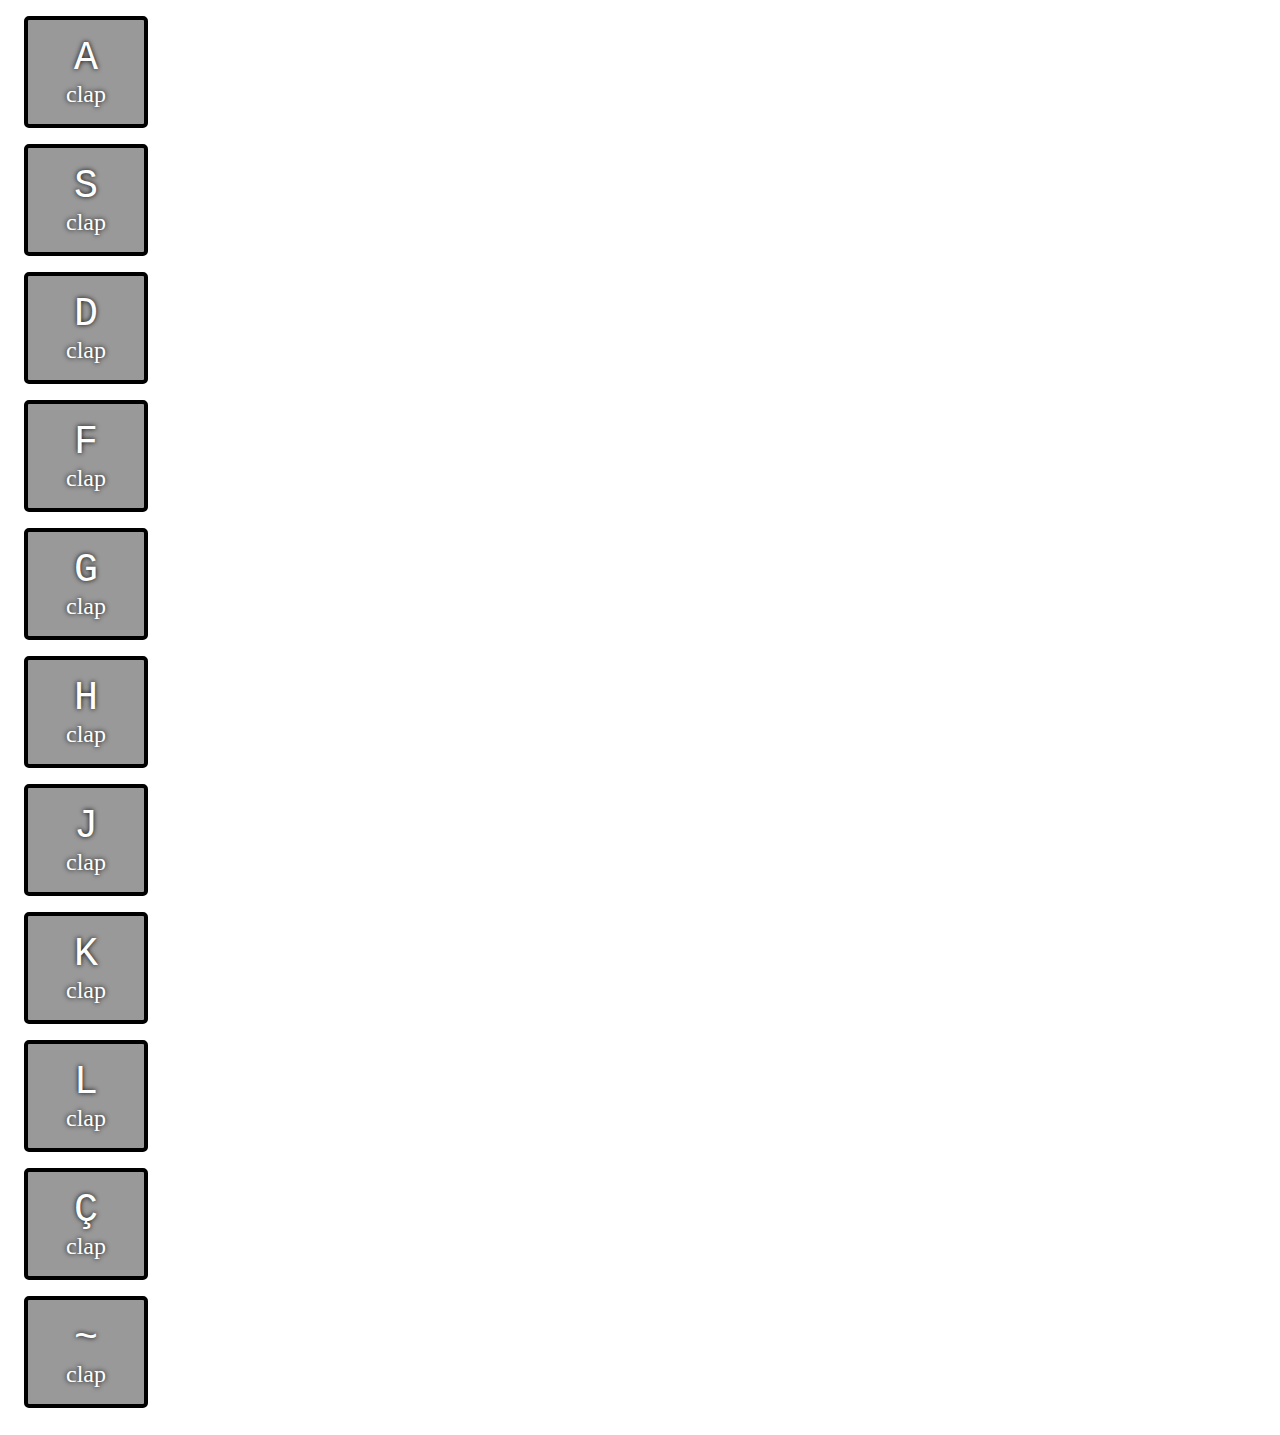
<file: 1/index.html>
<html>
    <head>
        <title>Javascript30 - 1</title>
        <link rel="stylesheet" href="style.css">
    </head>
    <body>
        <div class="keys">
            <div data-key="65" class="key">
                <kbd>A</kbd>
                <span class="sound">clap</span>
            </div>
            <div data-key="83" class="key">
                <kbd>S</kbd>
                <span class="sound">clap</span>
            </div>
            <div data-key="68" class="key">
                <kbd>D</kbd>
                <span class="sound">clap</span>
            </div>
            <div data-key="70" class="key">
                <kbd>F</kbd>
                <span class="sound">clap</span>
            </div>
            <div data-key="71" class="key">
                <kbd>G</kbd>
                <span class="sound">clap</span>
            </div>
            <div data-key="72" class="key">
                <kbd>H</kbd>
                <span class="sound">clap</span>
            </div>
            <div data-key="74" class="key">
                <kbd>J</kbd>
                <span class="sound">clap</span>
            </div>
            <div data-key="75" class="key">
                <kbd>K</kbd>
                <span class="sound">clap</span>
            </div>
            <div data-key="76" class="key">
                <kbd>L</kbd>
                <span class="sound">clap</span>
            </div>
            <div data-key="186" class="key">
                <kbd>Ç</kbd>
                <span class="sound">clap</span>
            </div>
            <div data-key="222" class="key">
                <kbd>~</kbd>
                <span class="sound">clap</span>
            </div>
        </div>

        <audio data-key="65" src="sounds/cartoon003.wav"></audio>
        <audio data-key="83" src="sounds/cartoon004.wav"></audio>
        <audio data-key="68" src="sounds/cartoon006.wav"></audio>
        <audio data-key="70" src="sounds/cartoon015.wav"></audio>
        <audio data-key="71" src="sounds/cartoon019.wav"></audio>
        <audio data-key="72" src="sounds/cartoon025.wav"></audio>
        <audio data-key="74" src="sounds/cartoon031.wav"></audio>
        <audio data-key="75" src="sounds/cartoon033.wav"></audio>
        <audio data-key="76" src="sounds/cartoon034.wav"></audio>
        <audio data-key="186" src="sounds/cartoon035.wav"></audio>
        <audio data-key="222" src="sounds/cartoon036.wav"></audio>

        <script>
            window.addEventListener('keydown', function(e){
                const audio = document.querySelector(`audio[data-key="${e.keyCode}"]`);
                const key = document.querySelector(`.key[data-key="${e.keyCode}"]`);

                if (!audio) return;
                audio.currentTime = 0;
                audio.play();
                key.classList.add('playing');
                key.addEventListener('transitionend', removeTransition)
            });

            function removeTransition(e) {
                console.log('e.propertyName', e);
                if (e.propertyName !== 'transform') return;
console.log('asdf');
                this.classList.remove('playing');
            }

            /*const keys = document.querySelectorAll('.key');
            console.log(keys);
            keys.forEach(key => key.addEventListener('transitionend', removeTransition));*/
        </script>
    </body>
</html>
</file>
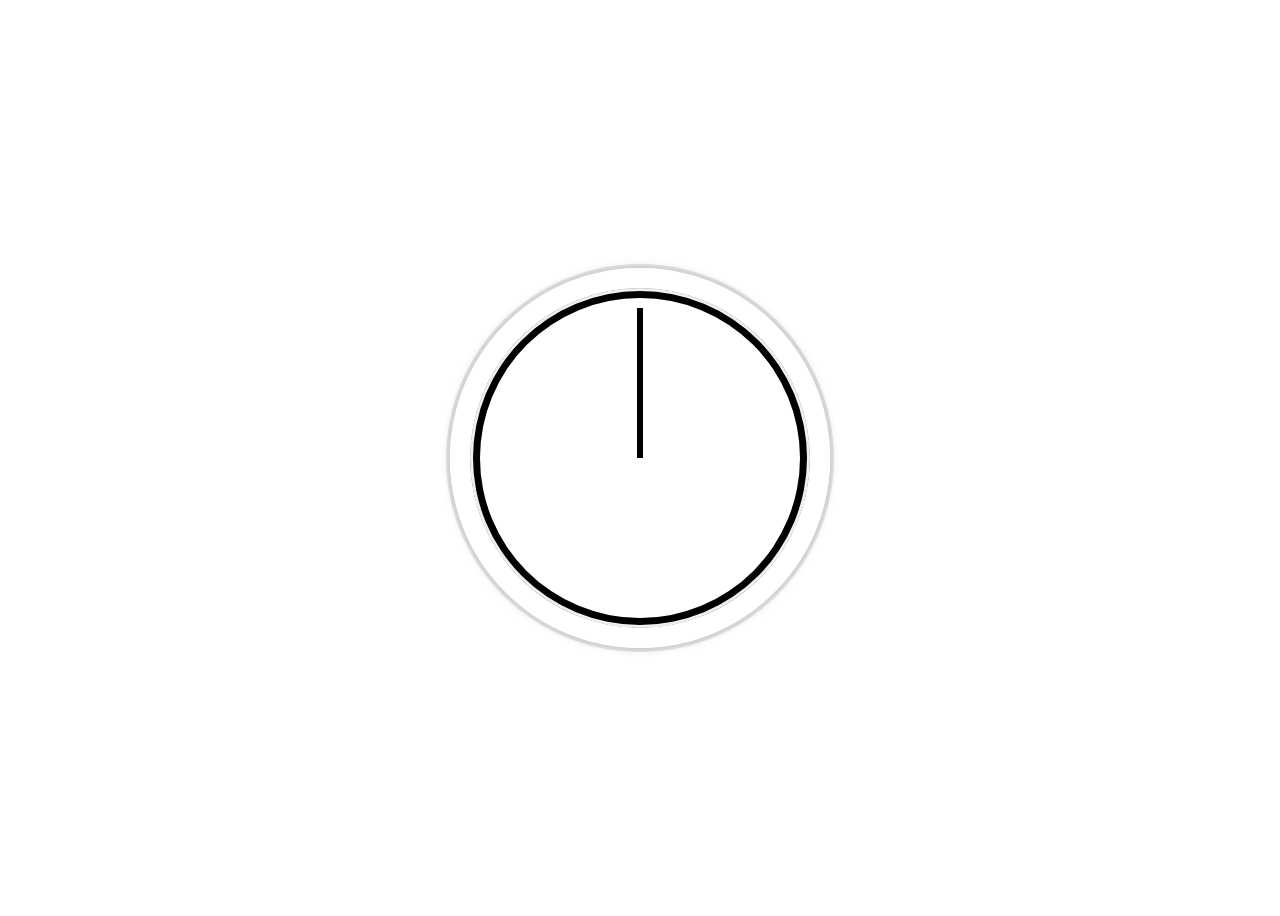
<file: 2/index.html>
<html>
    <body>
        <div class="clock">
            <div class="clock-face">
                <div class="hand hour-hand"></div>
                <div class="hand min-hand"></div>
                <div class="hand second-hand"></div>
            </div>
        </div>

        <style>
            html {
                text-align: center;
                font-size: 10px;
            }

            body {
                font-size: 2rem;
                display: flex;
                flex: 1;
                min-height: 100vh;
                align-items: center;
            }

            .clock {
                width: 30rem;
                height: 30rem;
                border: 20px solid white;
                border-radius: 50%;
                margin: 50px auto;
                position: relative;
                padding: 2rem;
                box-shadow:
                    0 0 0px 4px rgba(0,0,0,0.1),
                    inset 0 0 0 3px #EFEFEF,
                    inset 0 0 0 10px black,
                    0 0 10px rgba(0,0,0,0.2);
            }

            .clock-face {
                position: relative;
                width: 100%;
                height: 100%;
                transform: translateY(-3px);
            }

            .hand {
                width: 50%;
                height: 6px;
                background: black;
                position: absolute;
                top: 50%;
                transform-origin: 100%;
                transform: rotate(90deg);
                transition: all 0.5s;
                transition-timing-function: cubic-bezier(0.1, 2.7, 0.58, 1);
            }
        </style>

        <script>
            const secondHand = document.querySelector('.second-hand');
            const minHand = document.querySelector('.min-hand');
            const hourHand = document.querySelector('.hour-hand');

            function setDate() {
                const now = new Date();
                const seconds = now.getSeconds();
                const secondsDegrees = ((seconds / 60) * 360) + 90;
                secondHand.style.transform = `rotate(${secondsDegrees}deg)`;

                console.log('seconds', seconds, secondsDegrees);

                const mins = now.getMinutes();
                const minDegrees = ((mins / 60) * 360) + 90;
                minHand.style.transform = `rotate(${minDegrees}deg)`;

                console.log('minutes', mins, minDegrees);

                const hours = now.getHours();
                const hoursDegrees = ((hours / 12) * 360) + 90;
                hourHand.style.transform = `rotate(${hoursDegrees}deg)`;

                console.log('hours', hours, hoursDegrees);
            }

            setInterval(setDate, 1000);
        </script>
    </body>
</html>
</file>
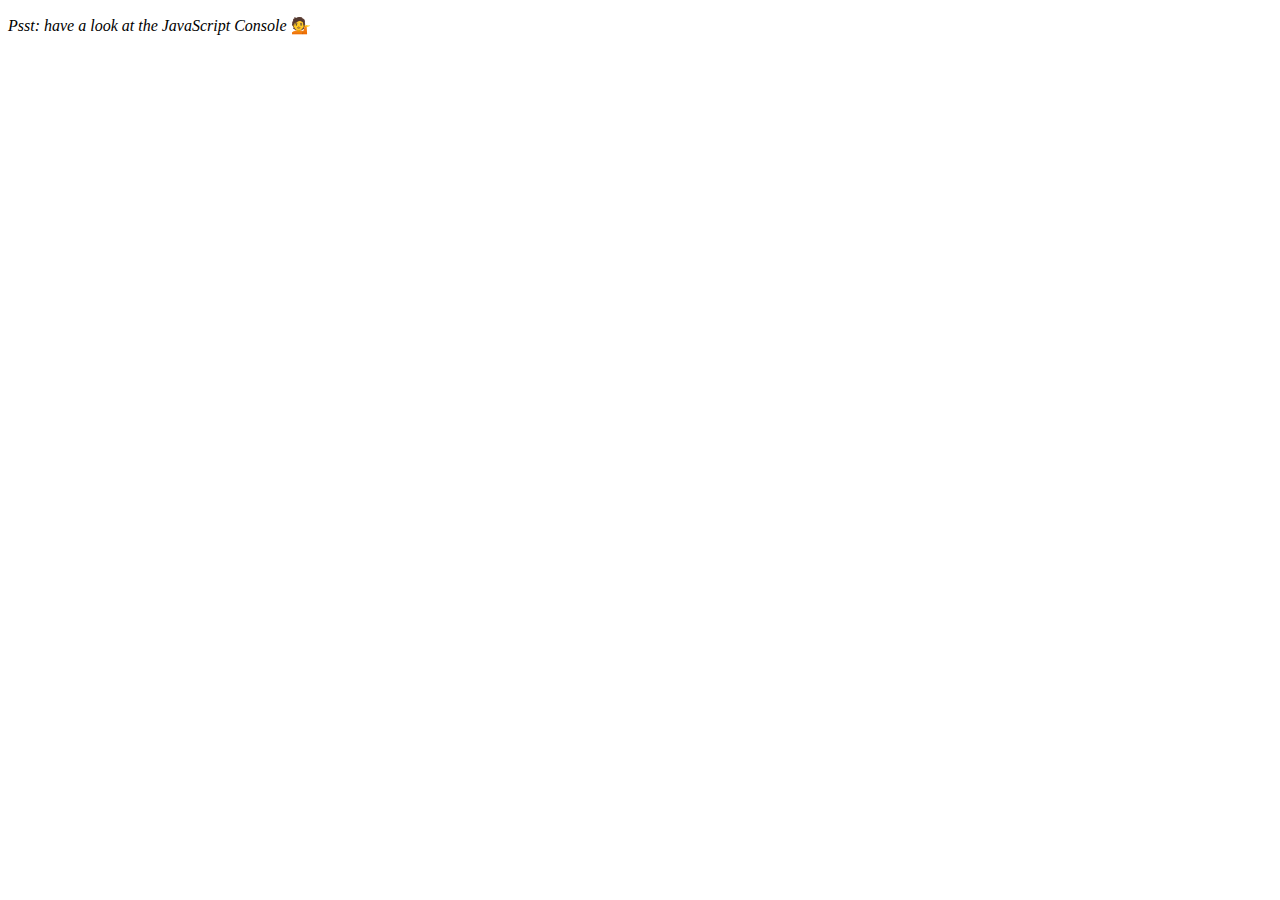
<file: 4/index.html>
<!DOCTYPE html>
<html lang="en">
<head>
    <meta charset="UTF-8">
    <title>Array Cardio 💪</title>
</head>
<body>
<p><em>Psst: have a look at the JavaScript Console</em> 💁</p>
<script>
    // Get your shorts on - this is an array workout!
    // ## Array Cardio Day 1

    // Some data we can work with

    const inventors = [
        { first: 'Albert', last: 'Einstein', year: 1879, passed: 1955 },
        { first: 'Isaac', last: 'Newton', year: 1643, passed: 1727 },
        { first: 'Galileo', last: 'Galilei', year: 1564, passed: 1642 },
        { first: 'Marie', last: 'Curie', year: 1867, passed: 1934 },
        { first: 'Johannes', last: 'Kepler', year: 1571, passed: 1630 },
        { first: 'Nicolaus', last: 'Copernicus', year: 1473, passed: 1543 },
        { first: 'Max', last: 'Planck', year: 1858, passed: 1947 },
        { first: 'Katherine', last: 'Blodgett', year: 1898, passed: 1979 },
        { first: 'Ada', last: 'Lovelace', year: 1815, passed: 1852 },
        { first: 'Sarah E.', last: 'Goode', year: 1855, passed: 1905 },
        { first: 'Lise', last: 'Meitner', year: 1878, passed: 1968 },
        { first: 'Hanna', last: 'Hammarström', year: 1829, passed: 1909 }
    ];

    const people = [
        'Bernhard, Sandra', 'Bethea, Erin', 'Becker, Carl', 'Bentsen, Lloyd', 'Beckett, Samuel', 'Blake, William', 'Berger, Ric', 'Beddoes, Mick', 'Beethoven, Ludwig',
        'Belloc, Hilaire', 'Begin, Menachem', 'Bellow, Saul', 'Benchley, Robert', 'Blair, Robert', 'Benenson, Peter', 'Benjamin, Walter', 'Berlin, Irving',
        'Benn, Tony', 'Benson, Leana', 'Bent, Silas', 'Berle, Milton', 'Berry, Halle', 'Biko, Steve', 'Beck, Glenn', 'Bergman, Ingmar', 'Black, Elk', 'Berio, Luciano',
        'Berne, Eric', 'Berra, Yogi', 'Berry, Wendell', 'Bevan, Aneurin', 'Ben-Gurion, David', 'Bevel, Ken', 'Biden, Joseph', 'Bennington, Chester', 'Bierce, Ambrose',
        'Billings, Josh', 'Birrell, Augustine', 'Blair, Tony', 'Beecher, Henry', 'Biondo, Frank'
    ];

    // Array.prototype.filter()
    // 1. Filter the list of inventors for those who were born in the 1500's
    const fifteen = inventors.filter(inventor => inventor.year >= 1500 && inventor.year < 1600)
    console.table(fifteen)

    // Array.prototype.map()
    // 2. Give us an array of the inventors first and last names
    const fullNames = inventors.map(inventor => inventor.first + ' ' + inventor.last)
    console.table(fullNames)

    // Array.prototype.sort()
    // 3. Sort the inventors by birthdate, oldest to youngest
    const ordered = inventors.sort(function(a, b) {
        if (a.year > b.year) {
            return 1
        } else {
            return -1
        }
    })
    console.table(ordered)

    // Array.prototype.reduce()
    // 4. How many years did all the inventors live all together?
    const totalYears = inventors.reduce((total, inventor) => {
        return total + (inventor.passed - inventor.year)
    }, 0)
    console.log(totalYears)


    // 5. Sort the inventors by years lived
    const oldest = inventors.sort(function(a, b) {
        const lastGuy = a.passed - a.year
        const nextGuy = b.passed - b.year
        return lastGuy > nextGuy ? -1 : 1
    })
    console.table(oldest)

    // 6. create a list of Boulevards in Paris that contain 'de' anywhere in the name
    // https://en.wikipedia.org/wiki/Category:Boulevards_in_Paris
    const category = document.querySelector('.my-category')
    const links = [...category.querySelectorAll('a')]

    const de = links
        .map(link => link.textContext)
        .filter(streetName => streetName.includes('de'))

    console.table(de)

    // 7. sort Exercise
    // Sort the people alphabetically by last name
    const alpha = people.sort(function(lastOne, nextOne) {
        const [aLast, aFirst] = lastOne.split(', ')
        const [bLast, bFirst] = nextOne.split(', ')
        return aLast > bLast ? 1 : -1
    })
    console.log(alpha)

    // 8. Reduce Exercise
    // Sum up the instances of each of these
    const data = ['car', 'car', 'truck', 'truck', 'bike', 'walk', 'car', 'van', 'bike', 'walk', 'car', 'van', 'car', 'truck' ];
    const transportation = data.reduce(function(obj, item) {
        if (!obj[item]) {
            obj[item] = 0
        }
        obj[item]++
        return obj
    }, {})
    console.log(transportation)

</script>
</body>
</html>
</file>
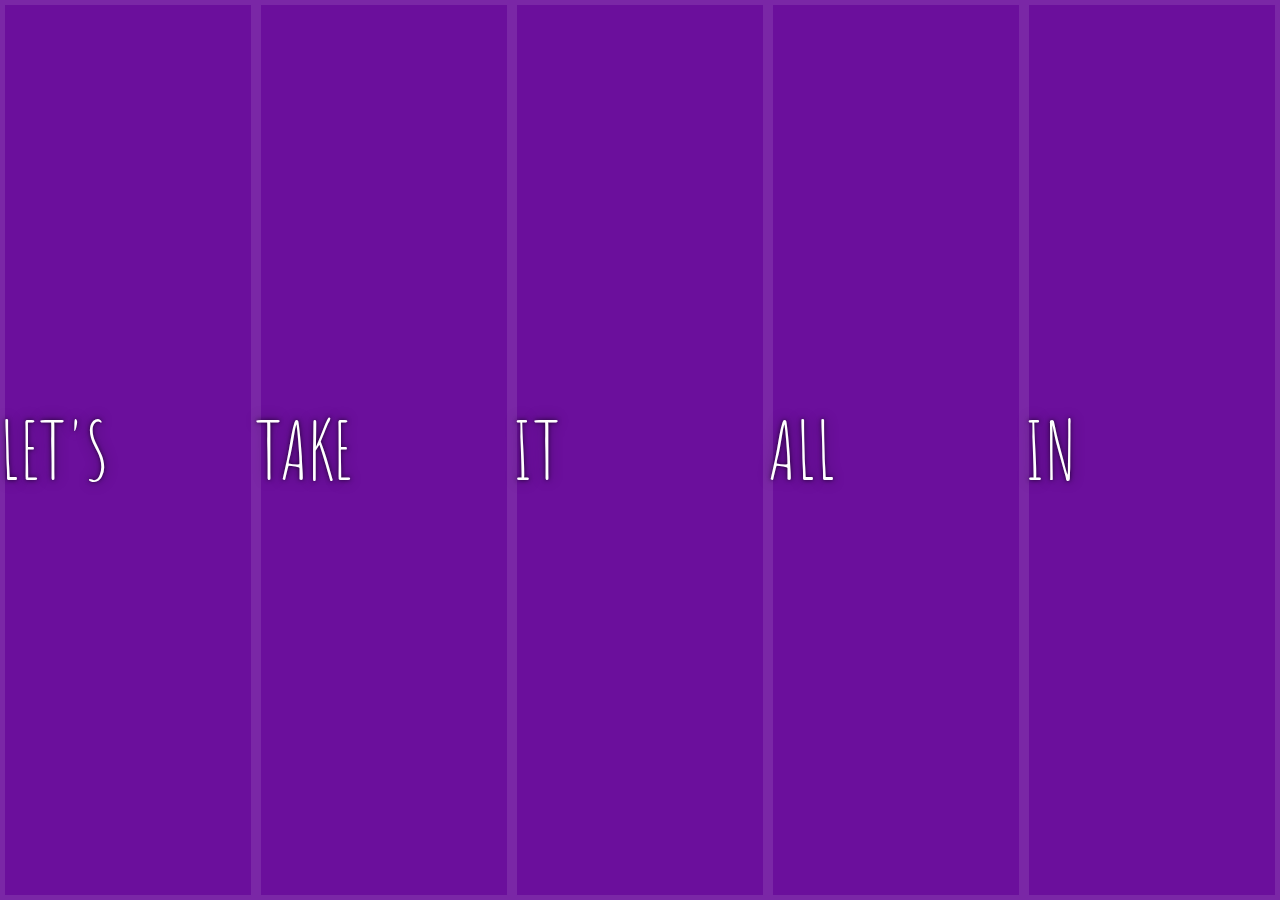
<file: 5/index.html>
<!DOCTYPE html>
<html lang="en">
<head>
    <meta charset="UTF-8">
    <title>Flex Panels 💪</title>
    <link href='https://fonts.googleapis.com/css?family=Amatic+SC' rel='stylesheet' type='text/css'>
</head>
<body>
<style>
    html {
        box-sizing: border-box;
        background: #ffc600;
        font-family: 'helvetica neue';
        font-size: 20px;
        font-weight: 200;
    }

    body {
        margin: 0;
    }

    *, *:before, *:after {
        box-sizing: inherit;
    }

    .panels {
        min-height: 100vh;
        overflow: hidden;
        display: flex;
    }

    .panel {
        background: #6B0F9C;
        box-shadow: inset 0 0 0 5px rgba(255,255,255,0.1);
        color: white;
        text-align: center;
        align-items: center;
        /* Safari transitionend event.propertyName === flex */
        /* Chrome + FF transitionend event.propertyName === flex-grow */
        transition:
                font-size 0.7s cubic-bezier(0.61,-0.19, 0.7,-0.11),
                flex 0.7s cubic-bezier(0.61,-0.19, 0.7,-0.11),
                background 0.2s;
        font-size: 20px;
        background-size: cover;
        background-position: center;
        flex: 1;
        justify-content: center;
        display: flex;
        flex-direction: column;
    }

    .panel > *:first-child { transform: translateY(-100%); }
    .panel.open-active > *:first-child { transform: translateY(0); }
    .panel > *:last-child { transform: translateY(100%); }
    .panel.open-active > *:last-child { transform: translateY(0); }

    .panel1 { background-image:url(https://source.unsplash.com/gYl-UtwNg_I/1500x1500); }
    .panel2 { background-image:url(https://source.unsplash.com/rFKUFzjPYiQ/1500x1500); }
    .panel3 { background-image:url(https://images.unsplash.com/photo-1465188162913-8fb5709d6d57?ixlib=rb-0.3.5&q=80&fm=jpg&crop=faces&cs=tinysrgb&w=1500&h=1500&fit=crop&s=967e8a713a4e395260793fc8c802901d); }
    .panel4 { background-image:url(https://source.unsplash.com/ITjiVXcwVng/1500x1500); }
    .panel5 { background-image:url(https://source.unsplash.com/3MNzGlQM7qs/1500x1500); }

    /* Flex Children */
    .panel > * {
        margin: 0;
        width: 100%;
        transition: transform 0.5s;
        flex: 1 0 auto;
        display: flex;
        align-items: center;
    }

    .panel p {
        text-transform: uppercase;
        font-family: 'Amatic SC', cursive;
        text-shadow: 0 0 4px rgba(0, 0, 0, 0.72), 0 0 14px rgba(0, 0, 0, 0.45);
        font-size: 2em;
    }

    .panel p:nth-child(2) {
        font-size: 4em;
    }

    .panel.open {
        flex: 5;
        font-size: 40px;
    }

</style>


<div class="panels">
    <div class="panel panel1">
        <p>Hey</p>
        <p>Let's</p>
        <p>Dance</p>
    </div>
    <div class="panel panel2">
        <p>Give</p>
        <p>Take</p>
        <p>Receive</p>
    </div>
    <div class="panel panel3">
        <p>Experience</p>
        <p>It</p>
        <p>Today</p>
    </div>
    <div class="panel panel4">
        <p>Give</p>
        <p>All</p>
        <p>You can</p>
    </div>
    <div class="panel panel5">
        <p>Life</p>
        <p>In</p>
        <p>Motion</p>
    </div>
</div>

<script>
    const panels = document.querySelectorAll('.panel')

    function toggleOpen () {
        this.classList.toggle('open')
    }

    function toggleActive (e) {
        console.log(e.propertyName)
        if (e.propertyName.includes('flex')) {
            this.classList.toggle('open-active')
        }
    }

    panels.forEach(panel => panel.addEventListener('click', toggleOpen))
    panels.forEach(panel => panel.addEventListener('transitionend', toggleActive))
</script>



</body>
</html>
</file>
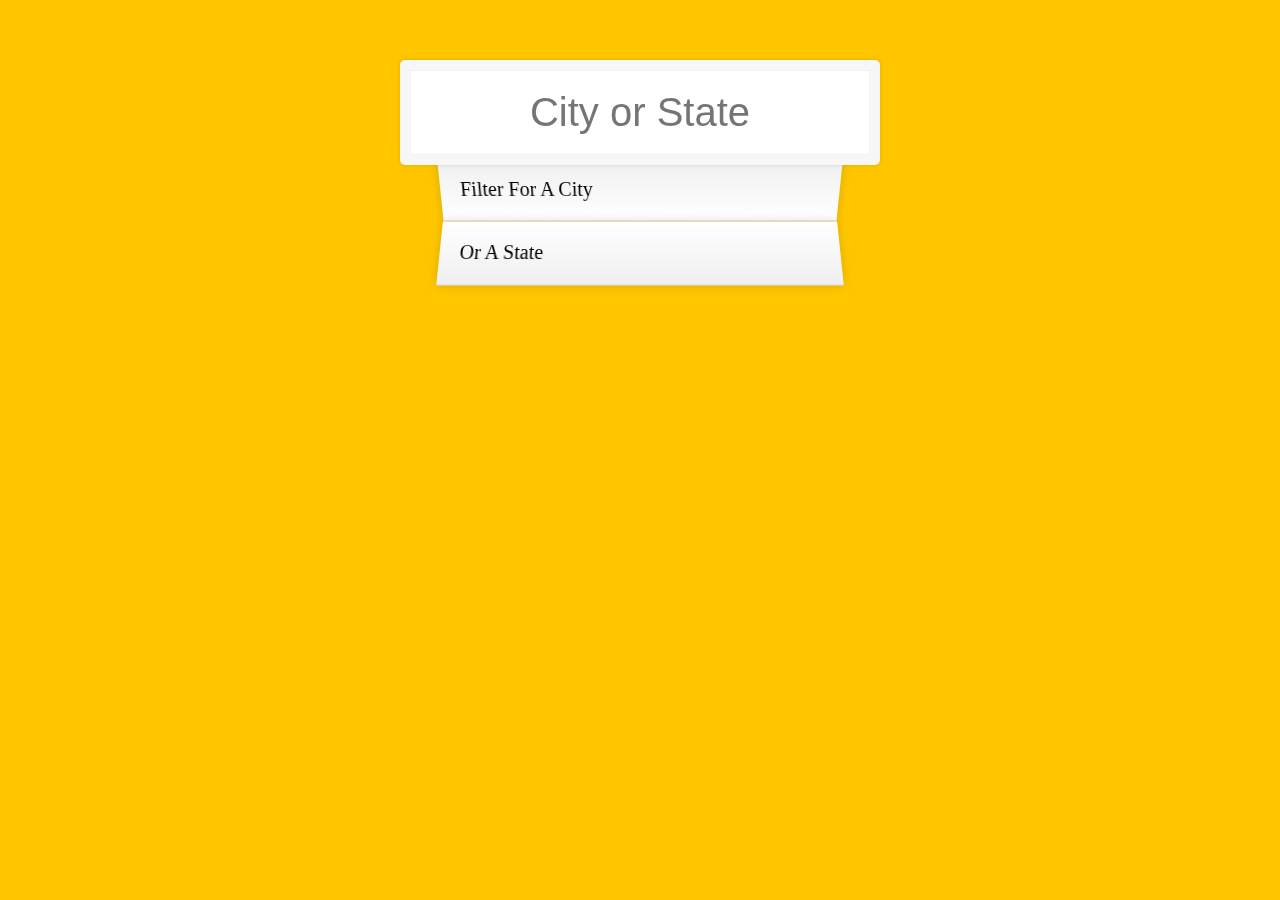
<file: 6/index.html>
<!DOCTYPE html>
<html lang="en">
<head>
    <meta charset="UTF-8">
    <title>Type Ahead 👀</title>
    <link rel="stylesheet" href="style.css">
</head>
<body>

<form class="search-form">
    <input type="text" class="search" placeholder="City or State">
    <ul class="suggestions">
        <li>Filter for a city</li>
        <li>or a state</li>
    </ul>
</form>
<script>
    const endpoint = 'https://gist.githubusercontent.com/Miserlou/c5cd8364bf9b2420bb29/raw/2bf258763cdddd704f8ffd3ea9a3e81d25e2c6f6/cities.json';

    const cities = []

    fetch(endpoint)
        .then(blob => blob.json())
        .then(data => cities.push(...data))

    function findMatches (wordToMatch, cities) {
        return cities.filter(place => {
            const regex= new RegExp(wordToMatch, 'gi')
            return place.city.match(regex) || place.state.match(regex)
        })
    }

    function numberWithCommas (x) {
        return x.toString().replace(/\B(?=(\d{3})+(?!\d))/g, ',')
    }

    function displayMatches() {
        const matchArray = findMatches(this.value, cities)
        const html = matchArray.map(place => {
            const regex = new RegExp(this.value, 'gi')
            const cityName = place.city.replace(regex,`<span class="h1">${this.value}</span>`)
            const stateName = place.state.replace(regex,`<span class="h1">${this.value}</span>`)
            return `
                <li>
                    <span class="name">${cityName}, ${stateName}</span>
                    <span class="population">${numberWithCommas(place.population)}</span>
                </li>`
        }).join('')
        suggestions.innerHTML = html
    }

    const searchInput = document.querySelector('.search')
    const suggestions = document.querySelector('.suggestions')

    searchInput.addEventListener('change', displayMatches)
    searchInput.addEventListener('keyup', displayMatches)
</script>
</body>
</html>
</file>
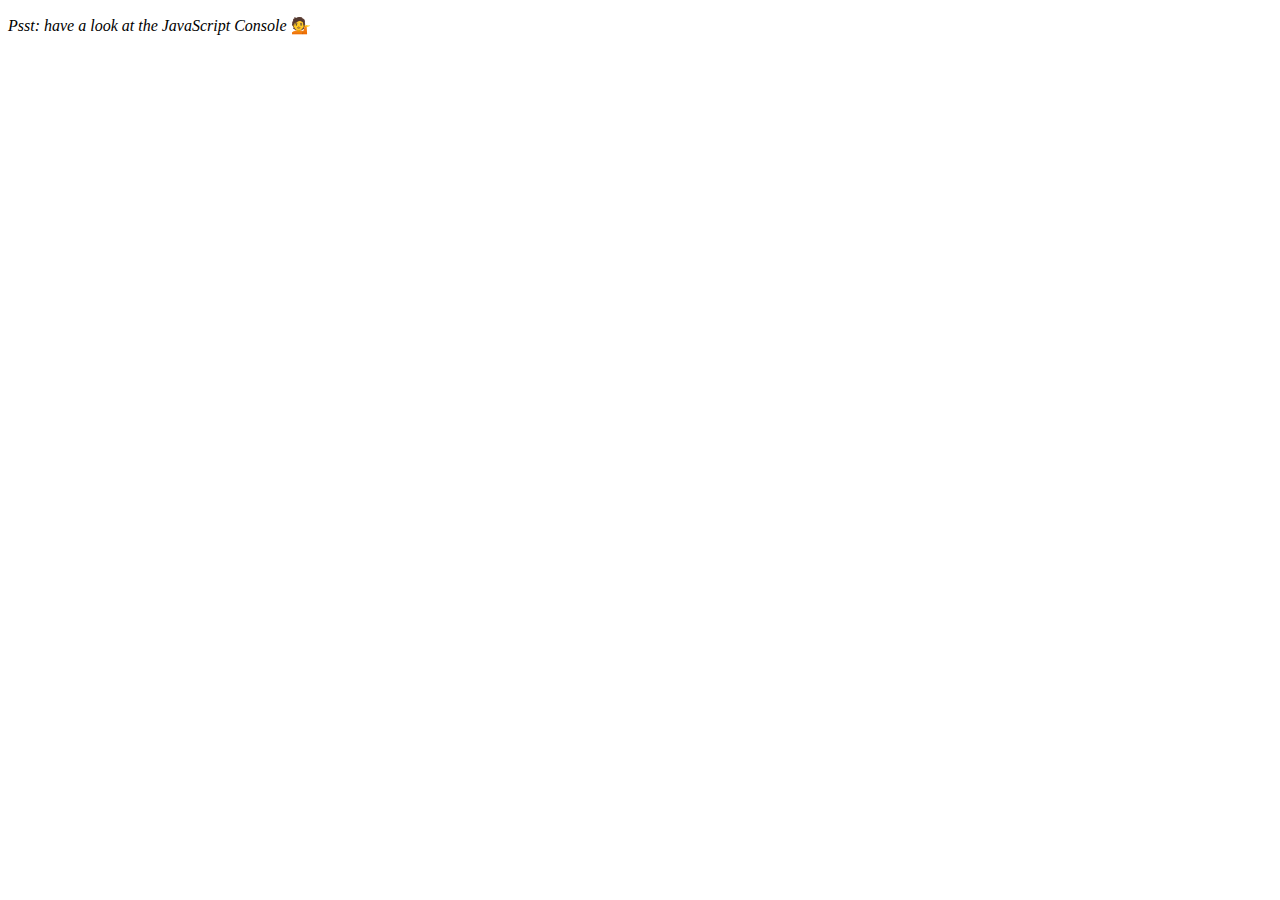
<file: 7/index.html>
<!DOCTYPE html>
<html lang="en">
<head>
    <meta charset="UTF-8">
    <title>Array Cardio 💪💪</title>
</head>
<body>
<p><em>Psst: have a look at the JavaScript Console</em> 💁</p>
<script>
    // ## Array Cardio Day 2

    const people = [
        { name: 'Wes', year: 1988 },
        { name: 'Kait', year: 1986 },
        { name: 'Irv', year: 1970 },
        { name: 'Lux', year: 2015 }
    ];

    const comments = [
        { text: 'Love this!', id: 523423 },
        { text: 'Super good', id: 823423 },
        { text: 'You are the best', id: 2039842 },
        { text: 'Ramen is my fav food ever', id: 123523 },
        { text: 'Nice Nice Nice!', id: 542328 }
    ];

    // Some and Every Checks
    // Array.prototype.some() // is at least one person 19 or older?
    const isAdult = people.some(function(person) {
        const currentYear = (new Date()).getFullYear()
        if(currentYear - person.year >= 19) {
            return true
        }
    })
    console.log(isAdult)
    // Array.prototype.every() // is everyone 19 or older?
    const allAdults = people.every(function(person) {
        const currentYear = (new Date()).getFullYear()
        if(currentYear - person.year >= 19) {
            return true
        }
    })
    console.log(allAdults)
    // Array.prototype.find()
    // Find is like filter, but instead returns just the one you are looking for
    // find the comment with the ID of 823423
    const comment = comments.find(function(comment) {
        if (comment.id === 823423) {
            return true
        }
    })
    console.log(comment)
    // Array.prototype.findIndex()
    // Find the comment with this ID
    // delete the comment with the ID of 823423
    const index = comments.findIndex(comment => comment.id === 823423)
    console.log(index)

    const newComments = [
        ...comments.slice(0, index),
        ...comments.slice(index + 1),
    ]

    console.table(newComments)
</script>
</body>
</html>
</file>
<file: 1/style.css>
.key {
    border: 4px solid black;
    border-radius: 5px;
    margin: 1rem;
    font-size: 1.5rem;
    padding: 1rem .5rem;
    transiction: all 0.7s;
    width: 100px;
    text-align: center;
    color: white;
    background: rgba(0,0,0,0.4);
    text-shadow: 0 0 5px black;
}

.playing {
    transform: scale(1.1);
    border-color: #ffc600;
    bow-shadow: 0 0 10px #ffc600;
}

kbd {
    display: block;
    font-size: 40px;
}
</file>
<file: 6/style.css>
html {
    box-sizing: border-box;
    background: #ffc600;
    font-family: 'helvetica neue';
    font-size: 20px;
    font-weight: 200;
}

*, *:before, *:after {
    box-sizing: inherit;
}

input {
    width: 100%;
    padding: 20px;
}

.search-form {
    max-width: 400px;
    margin: 50px auto;
}

input.search {
    margin: 0;
    text-align: center;
    outline: 0;
    border: 10px solid #F7F7F7;
    width: 120%;
    left: -10%;
    position: relative;
    top: 10px;
    z-index: 2;
    border-radius: 5px;
    font-size: 40px;
    box-shadow: 0 0 5px rgba(0, 0, 0, 0.12), inset 0 0 2px rgba(0, 0, 0, 0.19);
}

.suggestions {
    margin: 0;
    padding: 0;
    position: relative;
    /*perspective: 20px;*/
}

.suggestions li {
    background: white;
    list-style: none;
    border-bottom: 1px solid #D8D8D8;
    box-shadow: 0 0 10px rgba(0, 0, 0, 0.14);
    margin: 0;
    padding: 20px;
    transition: background 0.2s;
    display: flex;
    justify-content: space-between;
    text-transform: capitalize;
}

.suggestions li:nth-child(even) {
    transform: perspective(100px) rotateX(3deg) translateY(2px) scale(1.001);
    background: linear-gradient(to bottom,  #ffffff 0%,#EFEFEF 100%);
}

.suggestions li:nth-child(odd) {
    transform: perspective(100px) rotateX(-3deg) translateY(3px);
    background: linear-gradient(to top,  #ffffff 0%,#EFEFEF 100%);
}

span.population {
    font-size: 15px;
}

.hl {
    background: #ffc600;
}
</file>
